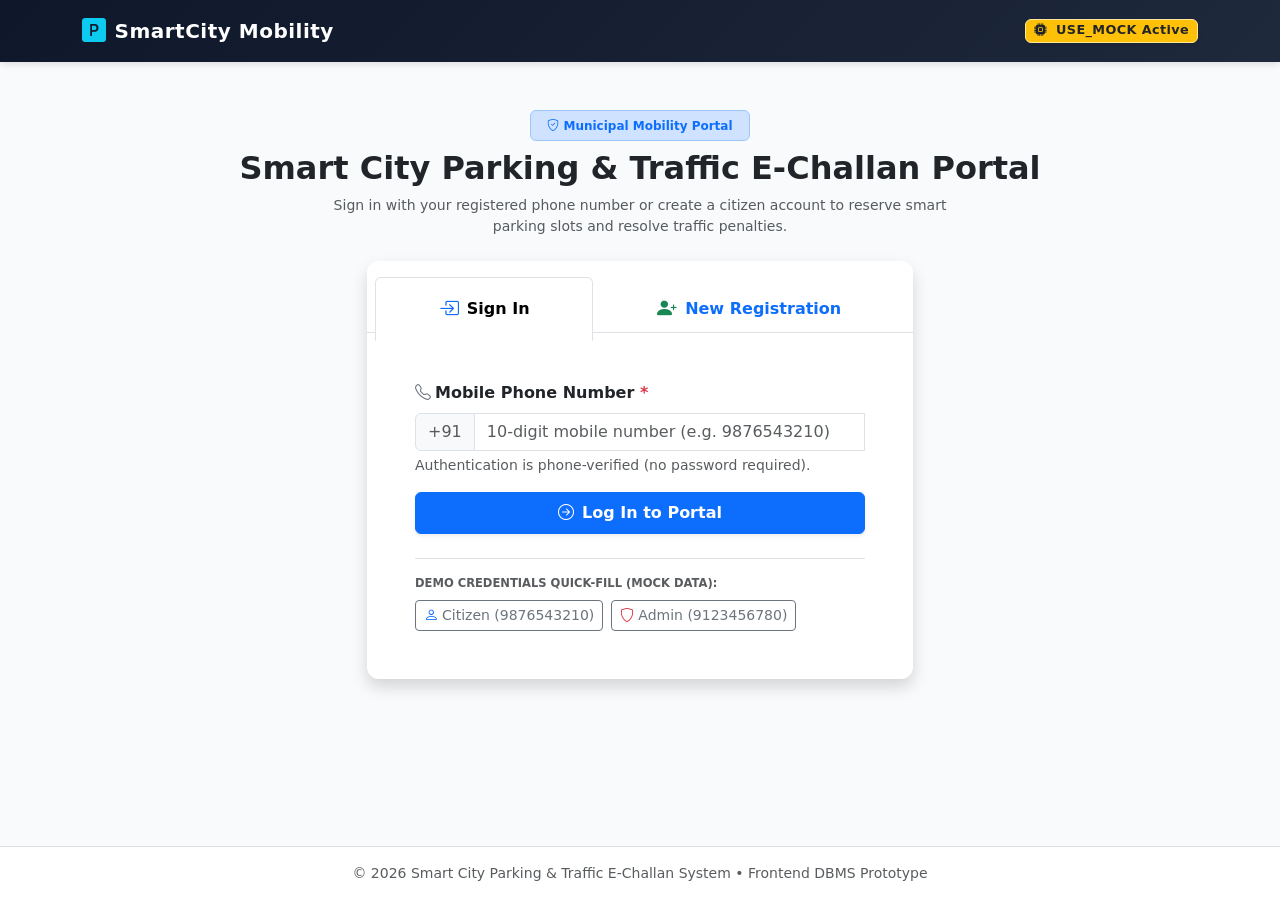
<file: frontend/index.html>
<!DOCTYPE html>
<html lang="en">
<head>
    <meta charset="UTF-8">
    <meta name="viewport" content="width=device-width, initial-scale=1.0">
    <title>Portal Login & Registration | Smart City Parking & Traffic System</title>

    <!-- Bootstrap 5 CSS CDN -->
    <link href="https://cdn.jsdelivr.net/npm/bootstrap@5.3.3/dist/css/bootstrap.min.css" rel="stylesheet" integrity="sha384-QWTKZyjpPEjISv5WaRU9OFeRpok6YctnYmDr5pNlyT2bRjXh0JMhjY6hW+ALEwIH" crossorigin="anonymous">
    <!-- Bootstrap Icons CDN -->
    <link rel="stylesheet" href="https://cdn.jsdelivr.net/npm/bootstrap-icons@1.11.3/font/bootstrap-icons.min.css">
    <!-- Custom Project Stylesheet -->
    <link rel="stylesheet" href="css/style.css">
</head>
<body>

    <!-- Container for Dynamically Injected Shared Navbar (js/navbar.js) -->
    <div id="navbarContainer"></div>

    <!-- =======================================================================
         LANDING PAGE HERO & AUTHENTICATION CONTAINER
         ======================================================================= -->
    <main class="container my-4 my-md-5">

        <!-- Welcome Hero Banner -->
        <div class="text-center mb-4">
            <span class="badge bg-primary-subtle text-primary border border-primary-subtle px-3 py-2 mb-2">
                <i class="bi bi-shield-check me-1"></i>Municipal Mobility Portal
            </span>
            <h1 class="h2 fw-bold text-dark">
                Smart City Parking & Traffic E-Challan Portal
            </h1>
            <p class="text-muted col-md-7 mx-auto small">
                Sign in with your registered phone number or create a citizen account to reserve smart parking slots and resolve traffic penalties.
            </p>
        </div>

        <!-- Auth Tabs Card -->
        <div class="row justify-content-center">
            <div class="col-12 col-md-9 col-lg-7 col-xl-6">
                <div class="card card-custom shadow border-0 overflow-hidden">
                    
                    <!-- Nav Tabs Header (Login vs Register) -->
                    <div class="card-header bg-white pt-3 pb-0 border-bottom">
                        <ul class="nav nav-tabs card-header-tabs nav-fill" id="authTabs" role="tablist">
                            <li class="nav-item" role="presentation">
                                <button class="nav-link active fw-bold py-3 d-flex align-items-center justify-content-center gap-2" 
                                        id="login-tab" 
                                        data-bs-toggle="tab" 
                                        data-bs-target="#loginPane" 
                                        type="button" 
                                        role="tab" 
                                        aria-controls="loginPane" 
                                        aria-selected="true">
                                    <i class="bi bi-box-arrow-in-right fs-5 text-primary"></i>
                                    <span>Sign In</span>
                                </button>
                            </li>
                            <li class="nav-item" role="presentation">
                                <button class="nav-link fw-bold py-3 d-flex align-items-center justify-content-center gap-2" 
                                        id="register-tab" 
                                        data-bs-toggle="tab" 
                                        data-bs-target="#registerPane" 
                                        type="button" 
                                        role="tab" 
                                        aria-controls="registerPane" 
                                        aria-selected="false">
                                    <i class="bi bi-person-plus-fill fs-5 text-success"></i>
                                    <span>New Registration</span>
                                </button>
                            </li>
                        </ul>
                    </div>

                    <!-- Tab Contents Body -->
                    <div class="card-body p-4 p-md-5 tab-content" id="authTabsContent">

                        <!-- ===================================================
                             TAB 1: LOGIN PANE (Phone Only Authentication)
                             Viva Explanation:
                             The DBMS USERS table does not have a password field.
                             Authentication relies on phone number verification.
                             =================================================== -->
                        <div class="tab-pane fade show active" id="loginPane" role="tabpanel" aria-labelledby="login-tab">
                            
                            <!-- Error Alert for Invalid User -->
                            <div id="loginAlert" class="alert alert-danger d-none shadow-sm small" role="alert">
                                <div class="d-flex align-items-center">
                                    <i class="bi bi-exclamation-triangle-fill fs-5 me-2"></i>
                                    <span id="loginAlertMessage">User not found with this phone number. Please check the number or register.</span>
                                </div>
                            </div>

                            <form id="loginForm" novalidate>
                                <div class="mb-3">
                                    <label for="loginPhone" class="form-label fw-semibold">
                                        <i class="bi bi-telephone text-secondary me-1"></i>Mobile Phone Number <span class="text-danger">*</span>
                                    </label>
                                    <div class="input-group">
                                        <span class="input-group-text bg-light text-muted">+91</span>
                                        <input type="tel" 
                                               class="form-control" 
                                               id="loginPhone" 
                                               maxlength="10" 
                                               required 
                                               placeholder="10-digit mobile number (e.g. 9876543210)">
                                        <div class="invalid-feedback" id="loginPhoneError">
                                            Please enter a valid 10-digit mobile phone number.
                                        </div>
                                    </div>
                                    <div class="form-text small">
                                        Authentication is phone-verified (no password required).
                                    </div>
                                </div>

                                <button type="submit" class="btn btn-primary w-100 py-2 fw-semibold d-flex align-items-center justify-content-center gap-2 shadow-sm" id="loginSubmitBtn">
                                    <span id="loginSpinner" class="spinner-border spinner-border-sm d-none" role="status"></span>
                                    <i class="bi bi-arrow-right-circle" id="loginIcon"></i>
                                    <span>Log In to Portal</span>
                                </button>
                            </form>

                            <!-- Viva / Demo Quick Fill Helper -->
                            <div class="mt-4 pt-3 border-top">
                                <small class="text-muted fw-semibold d-block mb-2 text-uppercase tracking-wider" style="font-size: 0.72rem;">
                                    Demo Credentials Quick-Fill (Mock Data):
                                </small>
                                <div class="d-flex flex-wrap gap-2">
                                    <button type="button" class="btn btn-outline-secondary btn-sm demo-fill-btn" data-phone="9876543210" title="Citizen Account: Aarav Sharma">
                                        <i class="bi bi-person me-1 text-primary"></i>Citizen (9876543210)
                                    </button>
                                    <button type="button" class="btn btn-outline-secondary btn-sm demo-fill-btn" data-phone="9123456780" title="Admin Account: Vikram Verma">
                                        <i class="bi bi-shield me-1 text-danger"></i>Admin (9123456780)
                                    </button>
                                </div>
                            </div>
                        </div>

                        <!-- ===================================================
                             TAB 2: REGISTRATION PANE
                             Form Fields: first_name, middle_name (optional),
                             last_name, phone (10 digits), dl_no, gmail
                             =================================================== -->
                        <div class="tab-pane fade" id="registerPane" role="tabpanel" aria-labelledby="register-tab">
                            
                            <!-- Registration Feedback Alerts -->
                            <div id="registerSuccessAlert" class="alert alert-success d-none shadow-sm small" role="alert">
                                <i class="bi bi-check-circle-fill me-1"></i>
                                <span id="registerSuccessMsg">Registration successful! You may now sign in with your phone number.</span>
                            </div>
                            <div id="registerAlert" class="alert alert-danger d-none shadow-sm small" role="alert">
                                <i class="bi bi-exclamation-triangle-fill me-1"></i>
                                <span id="registerAlertMsg">Please correct the highlighted fields.</span>
                            </div>

                            <form id="registerForm" novalidate>
                                <!-- Name Fields Row -->
                                <div class="row g-2 mb-3">
                                    <div class="col-12 col-sm-4">
                                        <label for="regFirstName" class="form-label small fw-semibold">
                                            First Name <span class="text-danger">*</span>
                                        </label>
                                        <input type="text" class="form-control form-control-sm" id="regFirstName" required placeholder="First name">
                                        <div class="invalid-feedback">First name required.</div>
                                    </div>
                                    <div class="col-12 col-sm-4">
                                        <label for="regMiddleName" class="form-label small fw-semibold">
                                            Middle Name <span class="text-muted fw-normal">(Optional)</span>
                                        </label>
                                        <input type="text" class="form-control form-control-sm" id="regMiddleName" placeholder="Middle name">
                                    </div>
                                    <div class="col-12 col-sm-4">
                                        <label for="regLastName" class="form-label small fw-semibold">
                                            Last Name <span class="text-danger">*</span>
                                        </label>
                                        <input type="text" class="form-control form-control-sm" id="regLastName" required placeholder="Last name">
                                        <div class="invalid-feedback">Last name required.</div>
                                    </div>
                                </div>

                                <!-- Phone & DL Row -->
                                <div class="row g-2 mb-3">
                                    <div class="col-12 col-sm-6">
                                        <label for="regPhone" class="form-label small fw-semibold">
                                            Phone (10 Digits) <span class="text-danger">*</span>
                                        </label>
                                        <input type="tel" class="form-control form-control-sm" id="regPhone" maxlength="10" required placeholder="10-digit number">
                                        <div class="invalid-feedback" id="regPhoneError">Must be exactly 10 digits.</div>
                                    </div>
                                    <div class="col-12 col-sm-6">
                                        <label for="regDlNo" class="form-label small fw-semibold">
                                            Driving License No. <span class="text-danger">*</span>
                                        </label>
                                        <input type="text" class="form-control form-control-sm text-uppercase" id="regDlNo" required placeholder="e.g. DL-1420110012345">
                                        <div class="invalid-feedback">Driving license required.</div>
                                    </div>
                                </div>

                                <!-- Gmail / Email Field -->
                                <div class="mb-4">
                                    <label for="regGmail" class="form-label small fw-semibold">
                                        Gmail / Email Address <span class="text-danger">*</span>
                                    </label>
                                    <div class="input-group input-group-sm">
                                        <span class="input-group-text bg-light"><i class="bi bi-envelope"></i></span>
                                        <input type="email" class="form-control" id="regGmail" required placeholder="name@gmail.com">
                                        <div class="invalid-feedback" id="regGmailError">Please provide a valid email format.</div>
                                    </div>
                                </div>

                                <button type="submit" class="btn btn-success w-100 py-2 fw-semibold d-flex align-items-center justify-content-center gap-2 shadow-sm" id="registerSubmitBtn">
                                    <span id="registerSpinner" class="spinner-border spinner-border-sm d-none" role="status"></span>
                                    <i class="bi bi-check-circle" id="registerIcon"></i>
                                    <span>Create Citizen Account</span>
                                </button>
                            </form>
                        </div>

                    </div>
                </div>
            </div>
        </div>

    </main>

    <!-- Footer Component -->
    <footer class="bg-white border-top py-3 mt-auto">
        <div class="container text-center text-muted small">
            <span>&copy; 2026 Smart City Parking & Traffic E-Challan System &bull; Frontend DBMS Prototype</span>
        </div>
    </footer>

    <!-- Script Dependencies (Plain Vanilla JS) -->
    <script src="https://cdn.jsdelivr.net/npm/bootstrap@5.3.3/dist/js/bootstrap.bundle.min.js" integrity="sha384-YvpcrYf0tY3lHB60NNkmXc5s9fDVZLESaAA55NDzOxhy9GkcIdslK1eN7N6jIeHz" crossorigin="anonymous"></script>
    <script src="js/mock-data.js"></script>
    <script src="js/api.js"></script>
    <script src="js/navbar.js"></script>
    <script src="js/index.js"></script>
</body>
</html>
</file>
<file: frontend/css/style.css>
/* ==========================================================================
   Smart City Parking & E-Challan System - Custom Stylesheet (style.css)
   ==========================================================================
   Purpose:
   This file provides custom styles that complement Bootstrap 5.
   Bootstrap handles general grid, typography, and standard components,
   while this file customizes the visual identity of our Smart City theme.

   Viva Note:
   - External CSS separates presentation from HTML structure.
   - We override or augment Bootstrap utility classes to maintain consistency.
   ========================================================================== */

/* Root theme variables for reusable color palette */
:root {
    --brand-primary: #1e3a8a;       /* Deep Navy Blue for municipal authority feel */
    --brand-secondary: #0284c7;     /* Bright Blue for accents and highlights */
    --brand-dark: #0f172a;          /* Dark Slate for navbar and dark headers */
    --brand-light: #f8fafc;         /* Soft Off-White for clean page backgrounds */
    --status-available: #10b981;    /* Emerald Green for available parking */
    --status-occupied: #ef4444;     /* Red for occupied parking */
    --status-maintenance: #f59e0b;  /* Amber for maintenance / warnings */
}

/* Base Body Styling */
body {
    background-color: var(--brand-light);
    color: #334155;
    font-family: system-ui, -apple-system, "Segoe UI", Roboto, "Helvetica Neue", Arial, sans-serif;
    min-height: 100vh;
    display: flex;
    flex-direction: column;
}

/* Footer pushed to bottom */
footer {
    margin-top: auto;
}

/* Navbar Custom Styling */
.navbar-custom {
    background: linear-gradient(135deg, #0f172a 0%, #1e293b 100%);
    box-shadow: 0 4px 6px -1px rgba(0, 0, 0, 0.1);
}

.navbar-custom .navbar-brand {
    font-weight: 700;
    letter-spacing: 0.5px;
}

.navbar-custom .nav-link {
    font-weight: 500;
    transition: color 0.2s ease-in-out;
}

.navbar-custom .nav-link.active {
    color: #38bdf8 !important; /* Cyan highlight for current active page */
    border-bottom: 2px solid #38bdf8;
}

/* Card Enhancements */
.card-custom {
    border: none;
    border-radius: 0.75rem;
    box-shadow: 0 4px 6px -1px rgba(0, 0, 0, 0.05), 0 2px 4px -2px rgba(0, 0, 0, 0.05);
    background-color: #ffffff;
}

/* Table Header Custom Styling */
.table-custom thead th {
    background-color: #f1f5f9;
    color: #475569;
    font-size: 0.85rem;
    text-transform: uppercase;
    letter-spacing: 0.05em;
    border-bottom: 2px solid #cbd5e1;
    vertical-align: middle;
}

/* Table Row Hover & Spacing */
.table-custom tbody tr {
    transition: background-color 0.15s ease-in-out;
}

.table-custom tbody tr:hover {
    background-color: #f8fafc;
}

.table-custom td {
    vertical-align: middle;
    padding: 1rem 0.75rem;
}

/* Badge Enhancements */
.badge-rate {
    background-color: #e0f2fe;
    color: #0369a1;
    font-weight: 600;
    font-size: 0.9rem;
    padding: 0.4rem 0.65rem;
}

.badge-capacity {
    background-color: #ede9fe;
    color: #5b21b6;
    font-weight: 600;
    font-size: 0.9rem;
    padding: 0.4rem 0.65rem;
}

/* Parking Slot Status Indicator Badges */
.badge-status-free {
    background-color: #d1fae5;
    color: #065f46;
    border: 1px solid #a7f3d0;
}

.badge-status-occupied {
    background-color: #fee2e2;
    color: #991b1b;
    border: 1px solid #fecaca;
}

.badge-status-reserved {
    background-color: #fef3c7;
    color: #92400e;
    border: 1px solid #fde68a;
}

.badge-status-maintenance {
    background-color: #f3f4f6;
    color: #4b5563;
    border: 1px solid #e5e7eb;
}

/* Vehicle Registration Status Badges (Step 7) */
/* Verified = Green */
.badge-reg-verified {
    background-color: #d1fae5;
    color: #047857;
    border: 1px solid #6ee7b7;
    font-weight: 600;
}

/* Unclaimed = Yellow */
.badge-reg-unclaimed {
    background-color: #fef3c7;
    color: #b45309;
    border: 1px solid #fcd34d;
    font-weight: 600;
}

/* Out_of_State = Grey */
.badge-reg-outofstate {
    background-color: #f3f4f6;
    color: #4b5563;
    border: 1px solid #d1d5db;
    font-weight: 600;
}

/* E-Challan Ticket Status Badges (Step 4) */
/* Unpaid = Red */
.badge-status-unpaid {
    background-color: #fee2e2;
    color: #b91c1c;
    border: 1px solid #fca5a5;
    font-weight: 600;
}

/* Paid = Green */
.badge-status-paid {
    background-color: #d1fae5;
    color: #047857;
    border: 1px solid #6ee7b7;
    font-weight: 600;
}

/* Appealed = Yellow */
.badge-status-appealed {
    background-color: #fef3c7;
    color: #b45309;
    border: 1px solid #fcd34d;
    font-weight: 600;
}

/* Flagged = Dark */
.badge-status-flagged {
    background-color: #1e293b;
    color: #f8fafc;
    border: 1px solid #0f172a;
    font-weight: 600;
}

/* Overdue Highlight Badge & Row */
.badge-status-overdue {
    background-color: #dc2626;
    color: #ffffff;
    font-weight: 700;
    letter-spacing: 0.04em;
    font-size: 0.72rem;
    padding: 0.25rem 0.5rem;
}

.row-overdue {
    background-color: #fff1f2 !important;
}

.row-overdue td {
    border-bottom-color: #fecdd3 !important;
}

/* Admin Appeals Decision Badges (Step 5) */
.badge-decision-pending {
    background-color: #fef3c7;
    color: #b45309;
    border: 1px solid #fcd34d;
    font-weight: 600;
}

.badge-decision-approved {
    background-color: #d1fae5;
    color: #047857;
    border: 1px solid #6ee7b7;
    font-weight: 600;
}

.badge-decision-rejected {
    background-color: #fee2e2;
    color: #b91c1c;
    border: 1px solid #fca5a5;
    font-weight: 600;
}

/* Admin Ticket Status Badges */
.badge-ticket-issued {
    background-color: #e0f2fe;
    color: #0369a1;
    border: 1px solid #bae6fd;
    font-weight: 600;
}

.badge-ticket-unissued {
    background-color: #f3f4f6;
    color: #4b5563;
    border: 1px solid #e5e7eb;
    font-weight: 600;
}

/* Camera Image Thumbnail */
.violation-thumb {
    width: 52px;
    height: 38px;
    object-fit: cover;
    border-radius: 4px;
    border: 1px solid #cbd5e1;
    transition: transform 0.15s ease-in-out;
}

.violation-thumb:hover {
    transform: scale(1.1);
}

/* Mock Mode Banner Alert */
.mock-indicator {
    font-size: 0.8rem;
    letter-spacing: 0.03em;
}

/* Selected Zone Row Highlight */
.table-active-zone {
    background-color: #f0f9ff !important;
    border-left: 4px solid var(--brand-secondary) !important;
}

/* Slot Card Component Styling (Master-Detail View) */
.slot-card {
    border-radius: 0.75rem;
    transition: transform 0.2s ease, box-shadow 0.2s ease;
    border-width: 2px;
}

.slot-card:hover {
    transform: translateY(-2px);
    box-shadow: 0 10px 15px -3px rgba(0, 0, 0, 0.08), 0 4px 6px -4px rgba(0, 0, 0, 0.05);
}

/* Slot Status Border & Accent Colors */
/* Free: Green */
.slot-card.status-free {
    border-color: #10b981;
    background-color: #ffffff;
}
.slot-card.status-free .card-header {
    background-color: #ecfdf5;
    border-bottom: 1px solid #d1fae5;
}

/* Occupied: Red */
.slot-card.status-occupied {
    border-color: #ef4444;
    background-color: #ffffff;
}
.slot-card.status-occupied .card-header {
    background-color: #fef2f2;
    border-bottom: 1px solid #fee2e2;
}

/* Reserved: Yellow */
.slot-card.status-reserved {
    border-color: #f59e0b;
    background-color: #ffffff;
}
.slot-card.status-reserved .card-header {
    background-color: #fffbeb;
    border-bottom: 1px solid #fef3c7;
}

/* Maintenance: Grey */
.slot-card.status-maintenance {
    border-color: #6b7280;
    background-color: #ffffff;
}
.slot-card.status-maintenance .card-header {
    background-color: #f9fafb;
    border-bottom: 1px solid #f3f4f6;
}

/* Modal & Reservation Form Enhancements */
.modal-content {
    border-radius: 1rem;
    overflow: hidden;
}

.modal-header {
    background: linear-gradient(135deg, #1e3a8a 0%, #0284c7 100%) !important;
}

.form-control:focus, .form-select:focus {
    border-color: #0284c7;
    box-shadow: 0 0 0 0.25rem rgba(2, 132, 199, 0.15);
}
</file>
